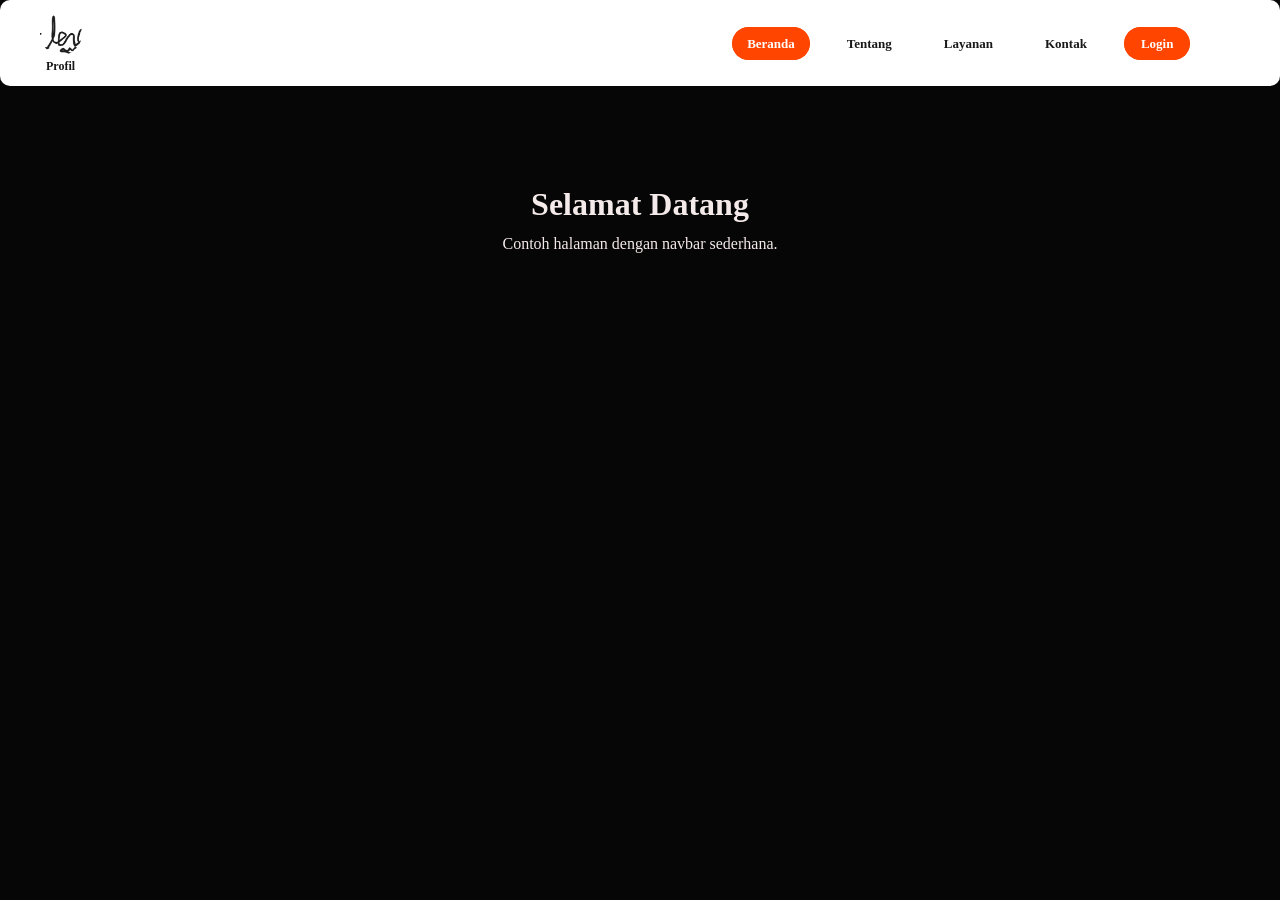
<file: navigasi bar/index.html>
<!DOCTYPE html> 
<html lang="id">
<head>
    <meta charset="UTF-8">
    <meta name="viewport" content="width=device-width, initial-scale=1.0">
    <title>Navigasi Profil</title>
    <link rel="stylesheet" href="style.css">
</head>
<body>
    <nav class="navbar">
        <a class="profile" href="#beranda">
            <img src="Screenshot 2025-12-19 141627.png" alt="Foto profil">
            <span>Profil</span>
        </a>

        <ul class="menu">
            <li><a class="active" href="#beranda">Beranda</a></li>
            <li><a href="#tentang">Tentang</a></li>
            <li><a href="#layanan">Layanan</a></li>
            <li><a href="#kontak">Kontak</a></li>
            <li><a class="login-link" href="login.html">Login</a></li>
        </ul>
    </nav>

    <main id="beranda">
        <h1>Selamat Datang</h1>
        <p>Contoh halaman dengan navbar sederhana.</p>
    </main>

    <script>
        const menuLinks = document.querySelectorAll('.menu a');

        menuLinks.forEach((link) => {
            link.addEventListener('click', () => {
                menuLinks.forEach((menuLink) => {
                    menuLink.classList.remove('active');
                });

                link.classList.add('active');
            });
        });
    </script>
</body>
</html>
</file>
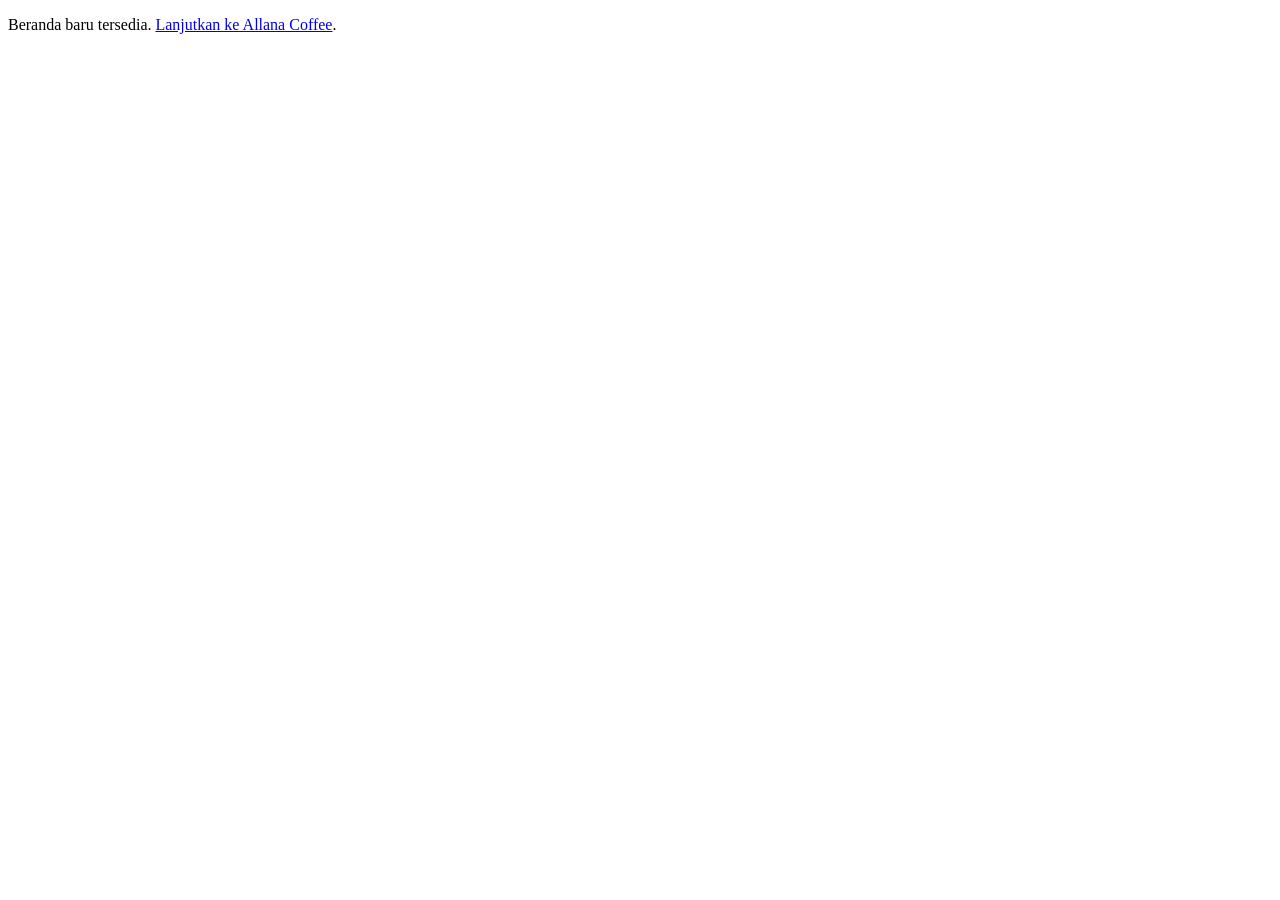
<file: beranda.html>
<!DOCTYPE html>
<html lang="id">
<head>
    <meta charset="UTF-8">
    <meta http-equiv="refresh" content="0;url=index.php">
    <meta name="viewport" content="width=device-width, initial-scale=1.0">
    <title>Beranda Kafe</title>
</head>
<body>
    <p>Beranda baru tersedia. <a href="index.php">Lanjutkan ke Allana Coffee</a>.</p>
</body>
</html>
</file>
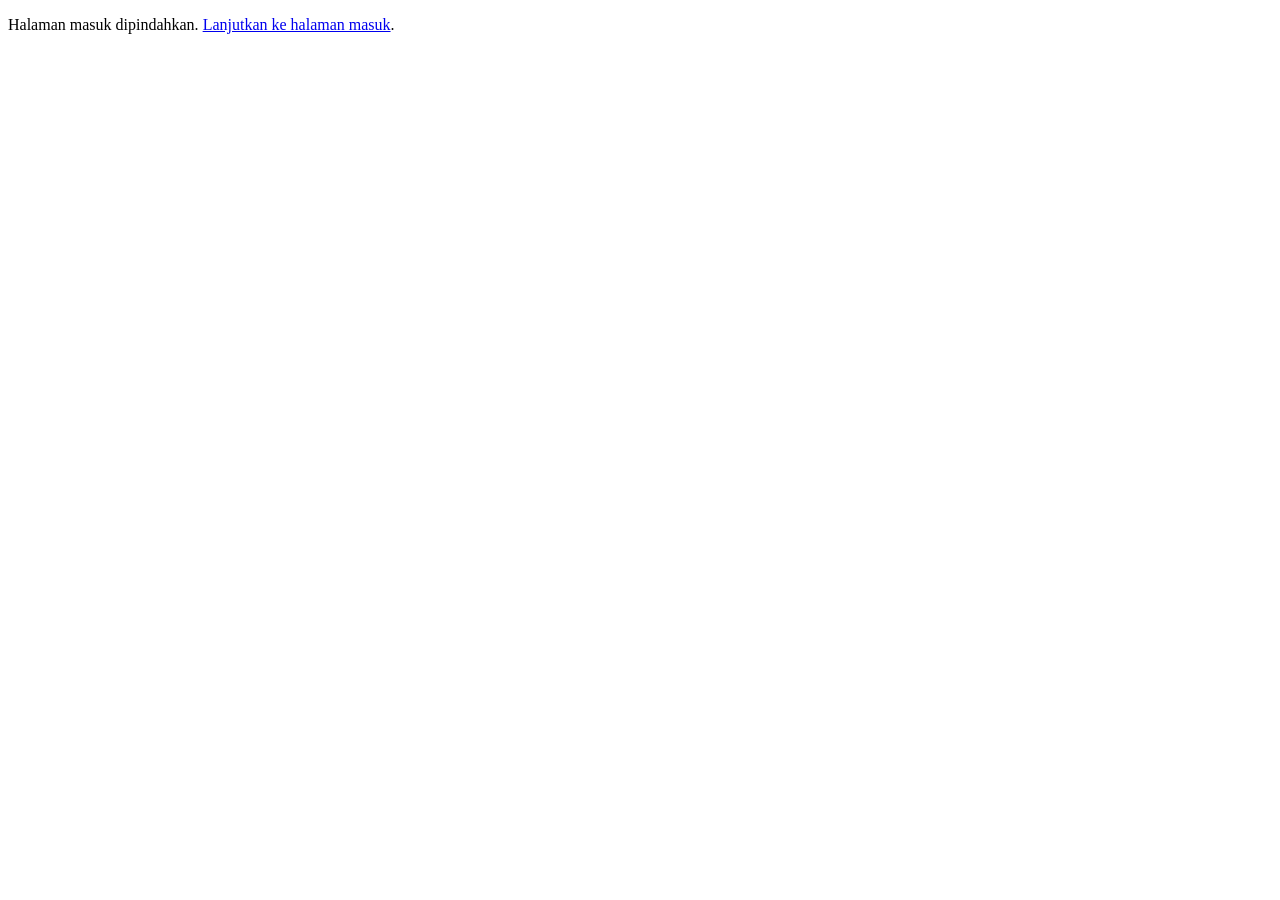
<file: login.html>
<!DOCTYPE html>
<html lang="id">
<head>
    <meta charset="UTF-8">
    <meta http-equiv="refresh" content="0;url=login.php">
    <meta name="viewport" content="width=device-width, initial-scale=1.0">
    <title>Masuk</title>
</head>
<body>
    <p>Halaman masuk dipindahkan. <a href="login.php">Lanjutkan ke halaman masuk</a>.</p>
</body>
</html>
</file>
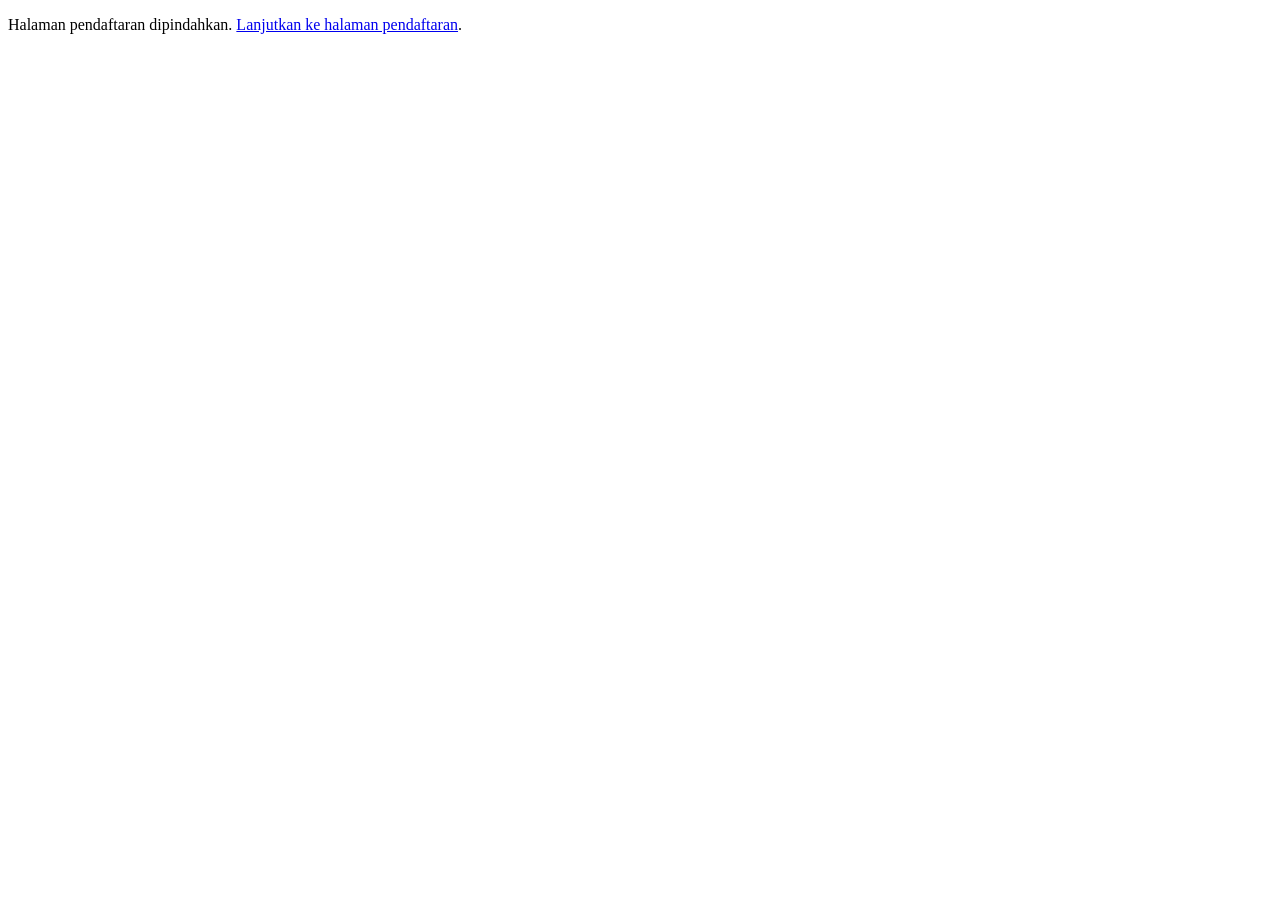
<file: register.html>
<!DOCTYPE html>
<html lang="id">
<head>
    <meta charset="UTF-8">
    <meta http-equiv="refresh" content="0;url=register.php">
    <meta name="viewport" content="width=device-width, initial-scale=1.0">
    <title>Daftar</title>
</head>
<body>
    <p>Halaman pendaftaran dipindahkan. <a href="register.php">Lanjutkan ke halaman pendaftaran</a>.</p>
</body>
</html>
</file>
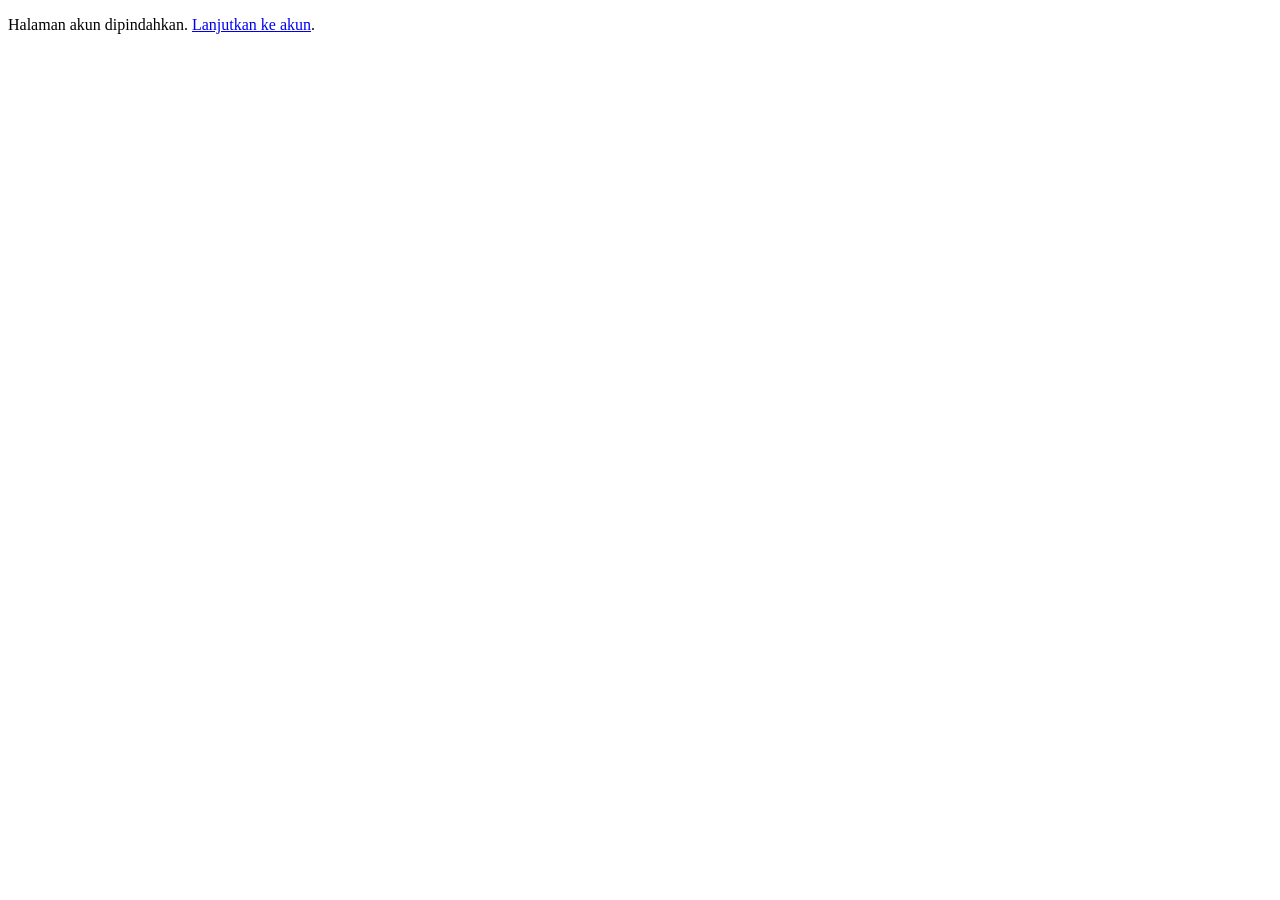
<file: Beranda/dashboard.html>
<!DOCTYPE html>
<html lang="id">
<head>
    <meta charset="UTF-8">
    <meta http-equiv="refresh" content="0;url=../dashboard.php">
    <meta name="viewport" content="width=device-width, initial-scale=1.0">
    <title>Akun</title>
</head>
<body>
    <p>Halaman akun dipindahkan. <a href="../dashboard.php">Lanjutkan ke akun</a>.</p>
</body>
</html>
</file>
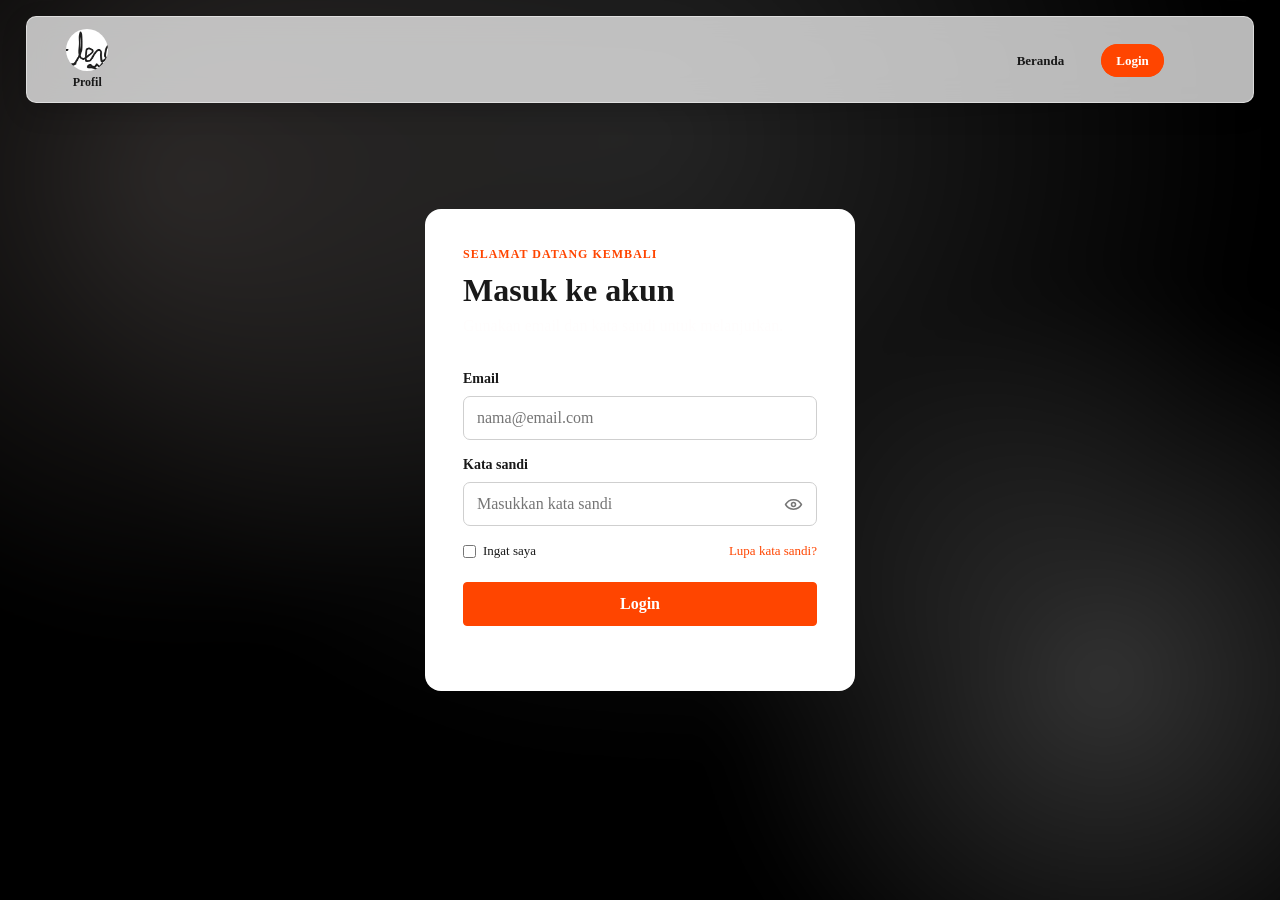
<file: navigasi bar/login.html>
<!DOCTYPE html>
<html lang="id">
<head>
    <meta charset="UTF-8">
    <meta name="viewport" content="width=device-width, initial-scale=1.0">
    <title>Login | Profil</title>
    <link rel="stylesheet" href="style.css">
</head>
<body class="login-page">
    <nav class="navbar">
        <a class="profile" href="index.html">
            <img src="Screenshot 2025-12-19 141627.png" alt="Foto profil">
            <span>Profil</span>
        </a>

        <ul class="menu">
            <li><a href="index.html">Beranda</a></li>
            <li><a class="active" href="login.html">Login</a></li>
        </ul>
    </nav>

    <main class="login-main">
        <section class="login-card" aria-labelledby="login-title">
            <p class="login-eyebrow">Selamat datang kembali</p>
            <h1 id="login-title">Masuk ke akun</h1>
            <p class="login-description">Gunakan email dan kata sandi untuk melanjutkan.</p>

            <form id="login-form">
                <label for="email">Email</label>
                <input id="email" name="email" type="email" placeholder="nama@email.com" autocomplete="email" required>

                <label for="password">Kata sandi</label>
                <div class="password-field">
                    <input id="password" name="password" type="password" placeholder="Masukkan kata sandi" autocomplete="current-password" minlength="6" required>
                    <button class="password-toggle" type="button" aria-label="Tampilkan kata sandi" aria-pressed="false">
                        <svg class="eye-icon eye-open" aria-hidden="true" viewBox="0 0 24 24" fill="none" stroke="currentColor" stroke-linecap="round" stroke-linejoin="round" stroke-width="2">
                            <path d="M2 12s3.5-6 10-6 10 6 10 6-3.5 6-10 6S2 12 2 12Z"></path>
                            <circle cx="12" cy="12" r="2.5"></circle>
                        </svg>
                        <svg class="eye-icon eye-closed" aria-hidden="true" viewBox="0 0 24 24" fill="none" stroke="currentColor" stroke-linecap="round" stroke-linejoin="round" stroke-width="2">
                            <path d="m3 3 18 18"></path>
                            <path d="M10.6 5.1A10.8 10.8 0 0 1 12 5c6.5 0 10 7 10 7a18 18 0 0 1-3 3.8"></path>
                            <path d="M6.7 6.7C3.7 8.6 2 12 2 12s3.5 7 10 7a10.8 10.8 0 0 0 4.1-.8"></path>
                            <path d="M10 10a2.5 2.5 0 0 0 3.5 3.5"></path>
                        </svg>
                    </button>
                </div>

                <div class="form-options">
                    <label class="remember-option" for="remember">
                        <input id="remember" name="remember" type="checkbox">
                        <span>Ingat saya</span>
                    </label>
                    <a href="#lupa-kata-sandi">Lupa kata sandi?</a>
                </div>

                <button type="submit">Login</button>
                <p class="login-message" id="login-message" role="status" aria-live="polite"></p>
            </form>
        </section>
    </main>

    <script>
        const loginForm = document.querySelector('#login-form');
        const loginMessage = document.querySelector('#login-message');
        const passwordInput = document.querySelector('#password');
        const passwordToggle = document.querySelector('.password-toggle');

        passwordToggle.addEventListener('click', () => {
            const isPasswordVisible = passwordInput.type === 'text';
            passwordInput.type = isPasswordVisible ? 'password' : 'text';
            passwordToggle.setAttribute('aria-label', isPasswordVisible ? 'Tampilkan kata sandi' : 'Sembunyikan kata sandi');
            passwordToggle.setAttribute('aria-pressed', String(!isPasswordVisible));
            passwordToggle.classList.toggle('is-visible', !isPasswordVisible);
        });

        loginForm.addEventListener('submit', (event) => {
            event.preventDefault();
            loginMessage.textContent = 'Form login siap dihubungkan ke sistem autentikasi.';
        });
    </script>
</body>
</html>
</file>
<file: navigasi bar/style.css>
* {
    box-sizing: border-box;
    margin: 0;
    padding: 0;
}

body {
    background: #060606;
    color: #f5eaea;
    font-family: "Times New Roman", serif;
}

.navbar {
    align-items: center;
    background: #ffffff;
    border-radius: 10px;
    display: flex;
    justify-content: space-between;
    min-height: 86px;
    padding: 12px 7%;
}

.profile {
    align-items: center;
    display: flex;
    flex-direction: column;
    gap: 4px;
    text-decoration: none;
    transform: translateX(-50px);
}

.profile img {
    border-radius: 50%;
    display: block;
    height: 42px;
    object-fit: cover;
    width: 42px;
}

.profile span {
    color: #191919;
    font-size: 12px;
    font-weight: bold;
}

.menu {
    align-items: center;
    display: flex;
    gap: 22px;
    list-style: none;
}

.menu a {
    border: 1px solid transparent;
    border-radius: 999px;
    color: #191919;
    font-size: 13px;
    font-weight: 600;
    padding: 8px 14px;
    text-decoration: none;
    transition: background-color 300ms ease, color 300ms ease, border-color 300ms ease;
}

.menu a:hover,
.menu a.active {
    background-color: orangered;
    border-color: orangered;
    color: #ffffff;
}

.menu a.login-link {
    background-color: orangered;
    border: 1px solid orangered;
    border-radius: 999px;
    color: #ffffff;
    padding: 8px 16px;
}

.menu a.login-link:hover {
    background-color: #0c0c0c;
    border-color: #191919;
    color: #ffffff;
}

main {
    min-height: calc(100vh - 86px);
    padding: 100px 7%;
    text-align: center;
}

main h1 {
    margin-bottom: 12px;
}

.login-page {
    background: #000000;
    isolation: isolate;
    overflow-x: hidden;
    position: relative;
}

.login-page::before {
    background:
        radial-gradient(circle at 18% 24%, rgba(78, 72, 70, 0.5), transparent 32%),
        radial-gradient(circle at 82% 72%, rgba(255, 255, 255, 0.2), transparent 28%),
        radial-gradient(circle at 50% 20%, #252525 0, #000000 56%);
    content: "";
    filter: blur(24px);
    inset: -32px;
    position: fixed;
    transform: scale(1.08);
    z-index: -1;
}

.login-page .navbar {
    background: rgba(255, 255, 255, 0.72);
    border: 1px solid rgba(255, 255, 255, 0.5);
    box-shadow: 0 8px 24px rgba(0, 0, 0, 0.18);
    left: 2%;
    position: fixed;
    right: 2%;
    top: 16px;
    z-index: 10;
    -webkit-backdrop-filter: blur(14px);
    backdrop-filter: blur(14px);
}

.login-main {
    align-items: center;
    display: flex;
    justify-content: center;
    min-height: 100vh;
    padding: 48px 20px;
    position: relative;
    text-align: left;
    z-index: 1;
}

.login-card {
    background: #ffffff;
    border-radius: 16px;
    color: #191919;
    max-width: 430px;
    padding: 38px;
    width: 100%;
}

.login-eyebrow {
    color: orangered;
    font-size: 12px;
    font-weight: bold;
    letter-spacing: 1px;
    margin-bottom: 10px;
    text-transform: uppercase;
}

.login-card h1 {
    font-size: 32px;
    margin-bottom: 8px;
}

.login-description {
    color: #fffdfd;
    margin-bottom: 28px;
}

.login-card form {
    display: flex;
    flex-direction: column;
    gap: 9px;
}

.login-card form > label {
    font-size: 14px;
    font-weight: bold;
    margin-top: 8px;
}

.login-card input[type="email"],
.login-card input[type="password"],
.password-field input {
    border: 1px solid #cfcfcf;
    border-radius: 7px;
    color: #191919;
    font: inherit;
    padding: 12px 13px;
    width: 100%;
}

.password-field {
    position: relative;
}

.password-field input {
    padding-right: 48px;
}

.password-toggle {
    align-items: center;
    background: transparent;
    border: 0;
    border-radius: 4px;
    color: #777777;
    display: flex;
    height: 42px;
    justify-content: center;
    padding: 0;
    position: absolute;
    right: 5px;
    top: 1px;
    width: 38px;
}

.password-toggle:hover,
.password-toggle:focus-visible {
    background: transparent;
    border: 0;
    color: rgb(252, 250, 249);
    outline: none;
}

.eye-icon {
    height: 19px;
    width: 19px;
}

.eye-closed {
    display: none;
}

.password-toggle.is-visible .eye-open {
    display: none;
}

.password-toggle.is-visible .eye-closed {
    display: block;
}

.login-card input[type="email"]:focus,
.login-card input[type="password"]:focus,
.password-field input:focus {
    border-color: rgb(255, 255, 255);
    outline: 2px solid rgba(255, 69, 0, 0.18);
}

.form-options {
    align-items: center;
    display: flex;
    font-size: 13px;
    justify-content: space-between;
    margin: 8px 0 14px;
}

.remember-option {
    align-items: center;
    display: flex;
    gap: 7px;
}

.remember-option input {
    accent-color: orangered;
}

.form-options a {
    color: orangered;
    text-decoration: none;
}

.form-options a:hover {
    text-decoration: underline;
}

.login-card form > button[type="submit"] {
    background: orangered;
    border: 1px solid orangered;
    border-radius: 4px;
    color: #ffffff;
    cursor: pointer;
    font: inherit;
    font-weight: bold;
    padding: 12px;
    transition: background-color 300ms ease, border-color 300ms ease;
}

.login-card form > button[type="submit"]:hover {
    background: #191919;
    border-color: #191919;
}

.login-message {
    color: #555555;
    font-size: 13px;
    min-height: 18px;
    text-align: center;
}

@media (max-width: 600px) {
    .navbar {
        padding: 12px 5%;
    }

    .menu {
        gap: 12px;
    }

    .menu a {
        font-size: 11px;
    }

    .menu a.login-link {
        padding: 7px 10px;
    }

    .login-card {
        padding: 28px 22px;
    }
}
</file>
